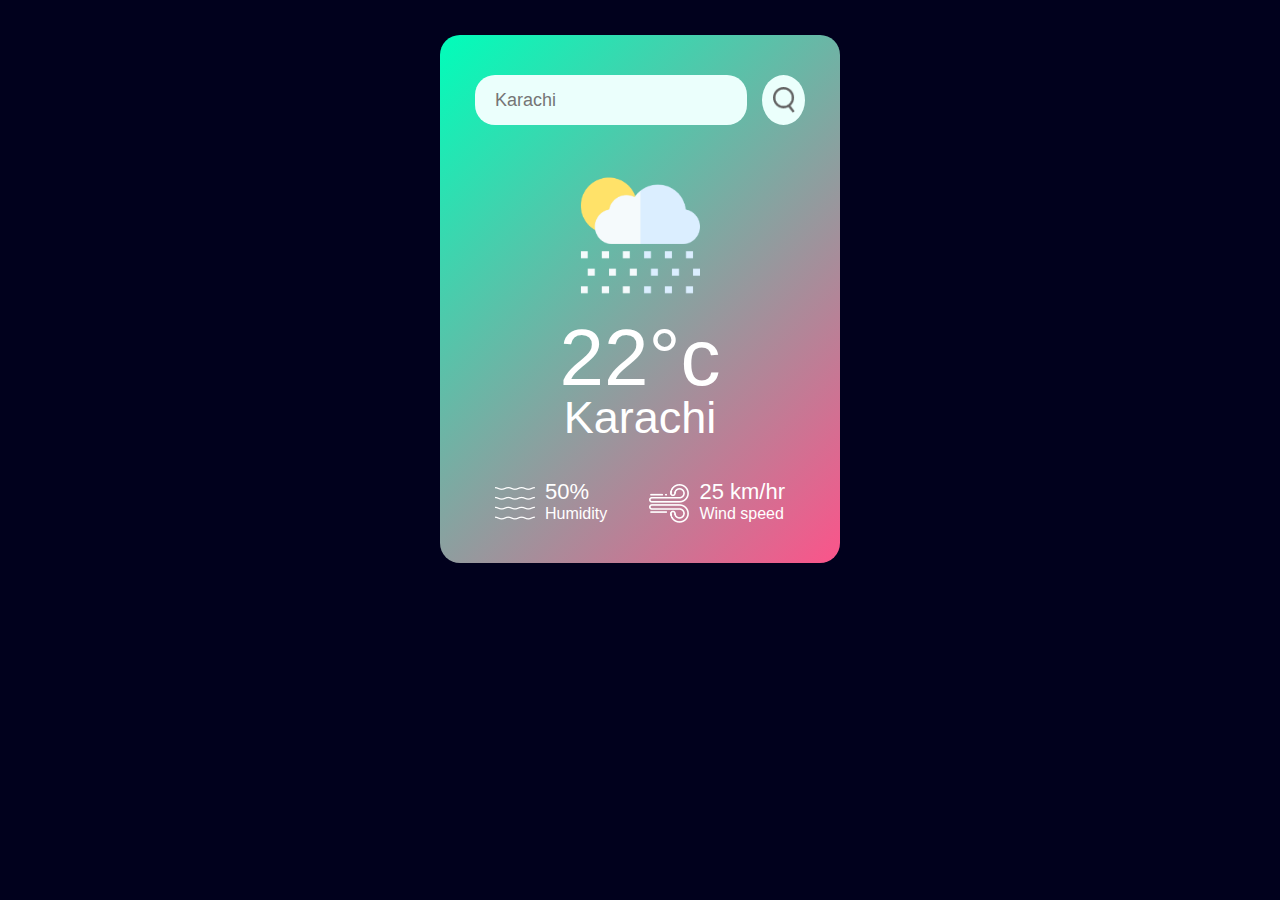
<file: weather app/index.html>
<!DOCTYPE html>
<html lang="en">
<head>
    <meta charset="UTF-8">
    <meta name="viewport" content="width=device-width, initial-scale=1.0">
    <title>Weather App</title>
    <link rel="stylesheet" href="style.css">
</head>
<body>
    <div class="card">
        <div class="search">
            <input type="text" placeholder="Karachi" spellcheck="false">
            <button><img src="search.png" ></button>
        </div>

        <div class="weather">
            <!-- <img src="rain.png" class="weather-icon"> -->
             <img src="rain.png"  class="weather-icon">
            <h1 class="temp">22°c</h1>
            <h2 class="city">Karachi</h2>
            <div class="details">
                <div class="col">
                    <img src="humidity.png" >
                    <div >
                        <p class="humidity">50%</p>
                        <p>Humidity</p>
                    </div>
                     
                </div>
                <div class="col">
                    <img src="wind.png" >
                    <div >
                        <p class="wind">25 km/hr</p>
                        <p>Wind speed</p>
                    </div>
                     
                </div>
                
                 
                
            </div>
        </div>

    </div>
    
    
  
  <script src="logic.js"></script>  
</body>
</html>
</file>
<file: weather app/style.css>
*{
    margin:0;
    padding:0;
    box-sizing: border-box;
    font-family: 'poppins', sans-serif;
}

body{
    background-color: #01011d;
    display: flex;
    justify-content: center;
    align-items: center;
}

.card{
    width: 400px;
    background: linear-gradient(135deg, #00feba, #fb548a);
    color: #fff;
    margin: 100px auto 0;
    margin-top: 35px;
    border-radius: 20px;
    padding: 40px 35px;
    text-align: center;

}

.search{
    width:100%;
    display:flex;
    justify-content: space-between;
    align-items: center;

}

.search input{
    border: none;
    outline: none;
    background-color: #ebfffc;
    color: #555;
    padding: 10px 20px; /* padding top , bottom 10px he or left right 20px he */
    border-radius: 10px;
    height:50px;
    border-radius: 20px;
    flex:1; /* baqi saari jgh input box lelega;*/
    margin-right: 15px; /* thora sa input size km krke beech me margin derha search icon se pehle*/
    font-size: 18px;
}

.search button{
    display: flex;
    align-items: center;
    justify-content: center;
    border: none;
    outline: none;
    background-color: #ebfffc;
    height:50px;
    width:50px;
    border-radius: 50%;
    cursor: pointer;

}

.search button img{
  width: 22px;
}

.weather-icon{
    width: 170px;
    margin-top: 25px;
}

.weather h1{
    font-size: 80px;
    font-weight: 520;
    margin-top: -12px;
}

.weather h2{
    font-size: 45px;
    font-weight: 400;
    margin-top: -12px;
    
}

.details{
    display: flex;
    align-items: center;
    justify-content: space-between;
    padding: 0 20px;
    margin-top: 40px;
}

.col{
    display: flex;
    align-items: center; 
    text-align: left;
}

.col img{
    width:40px;
    margin-right: 10px;
}

.humidity, .wind{
    font-size: 22px;
    margin-top: -6px;
    font-weight: 450;
}

@media (min-width: 380px) and (max-width: 400px){
    .card{
        width: 380px;
    }
    .search input{
        width: 240px;
       }
    
    
}

@media  (min-width: 360px) and (max-width: 380px){
    .card{
        width: 350px;
        padding: 35px 25px;
    }
    .search input{
        width: 210px;
        margin-right: 10px; /* thora sa input size km krke beech me margin derha search icon se pehle*/
    font-size: 16px;
       }
       .weather h1{
        font-size: 52px;
        font-weight: 520;
        margin-top: -12px;
    }
    
    .weather h2{
        font-size: 25px;
        font-weight: 400;
        margin-top: -12px;
        
    }

    humidity, .wind{
        font-size: 17px;
        margin-top: -6px;
        font-weight: 450;
    }
    p{
        font-size: 13px;
    }
    
    
}

@media   (max-width: 360px){
    .card{
        width: 330px;
        padding: 30px 20px;
    }
    .search input{
        width: 150px;
        margin-right: 8px; /* thora sa input size km krke beech me margin derha search icon se pehle*/
    font-size: 15px;
       }
       .weather h1{
        font-size: 45px;
        font-weight: 520;
        margin-top: -12px;
    }
    
    .weather h2{
        font-size: 20px;
        font-weight: 400;
        margin-top: -12px;
        
    }

    .humidity, .wind{
        font-size: 15px;
        margin-top: -6px;
        font-weight: 450;
    }
    p{
        font-size: 11px;
    }

    .weather-icon{
        width: 150px;
        margin-top: 25px;
    }
    .col img {
        width:30px;
        margin-right: 10px;
    }
    
}
</file>
